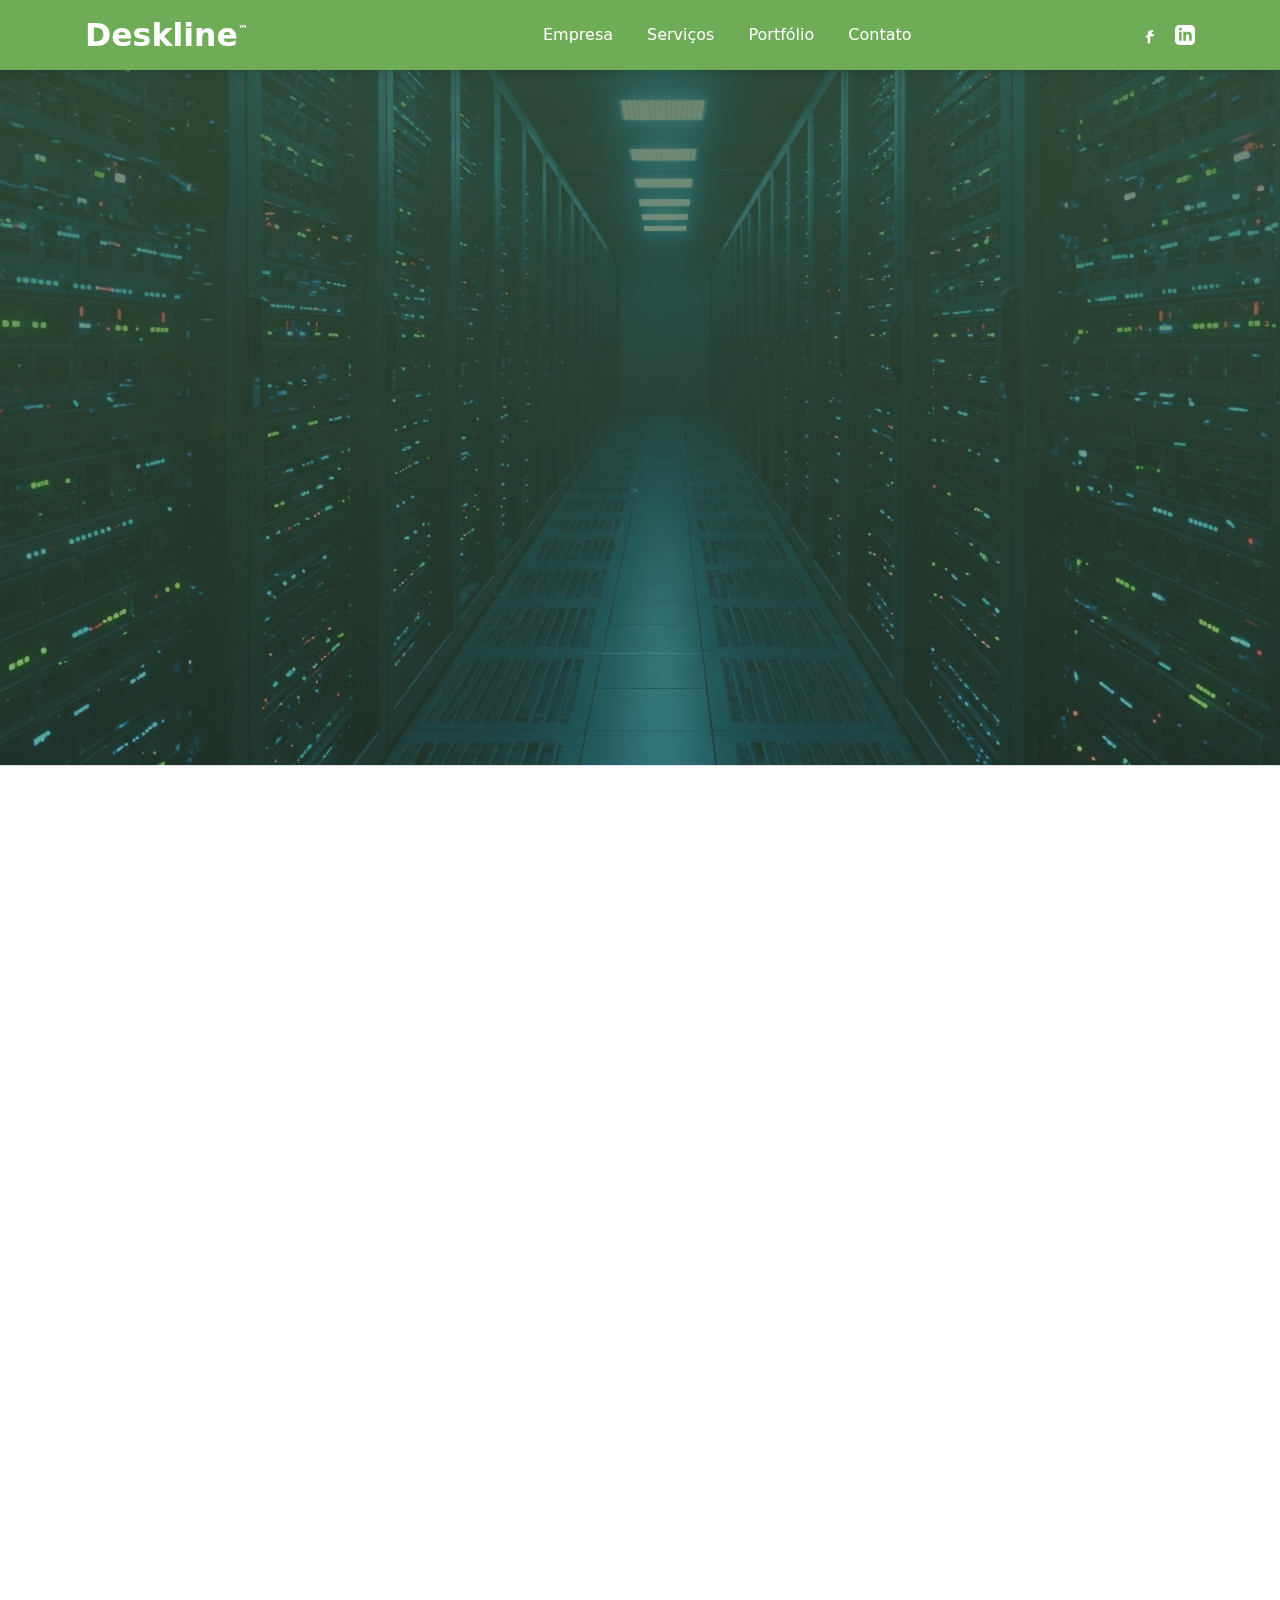
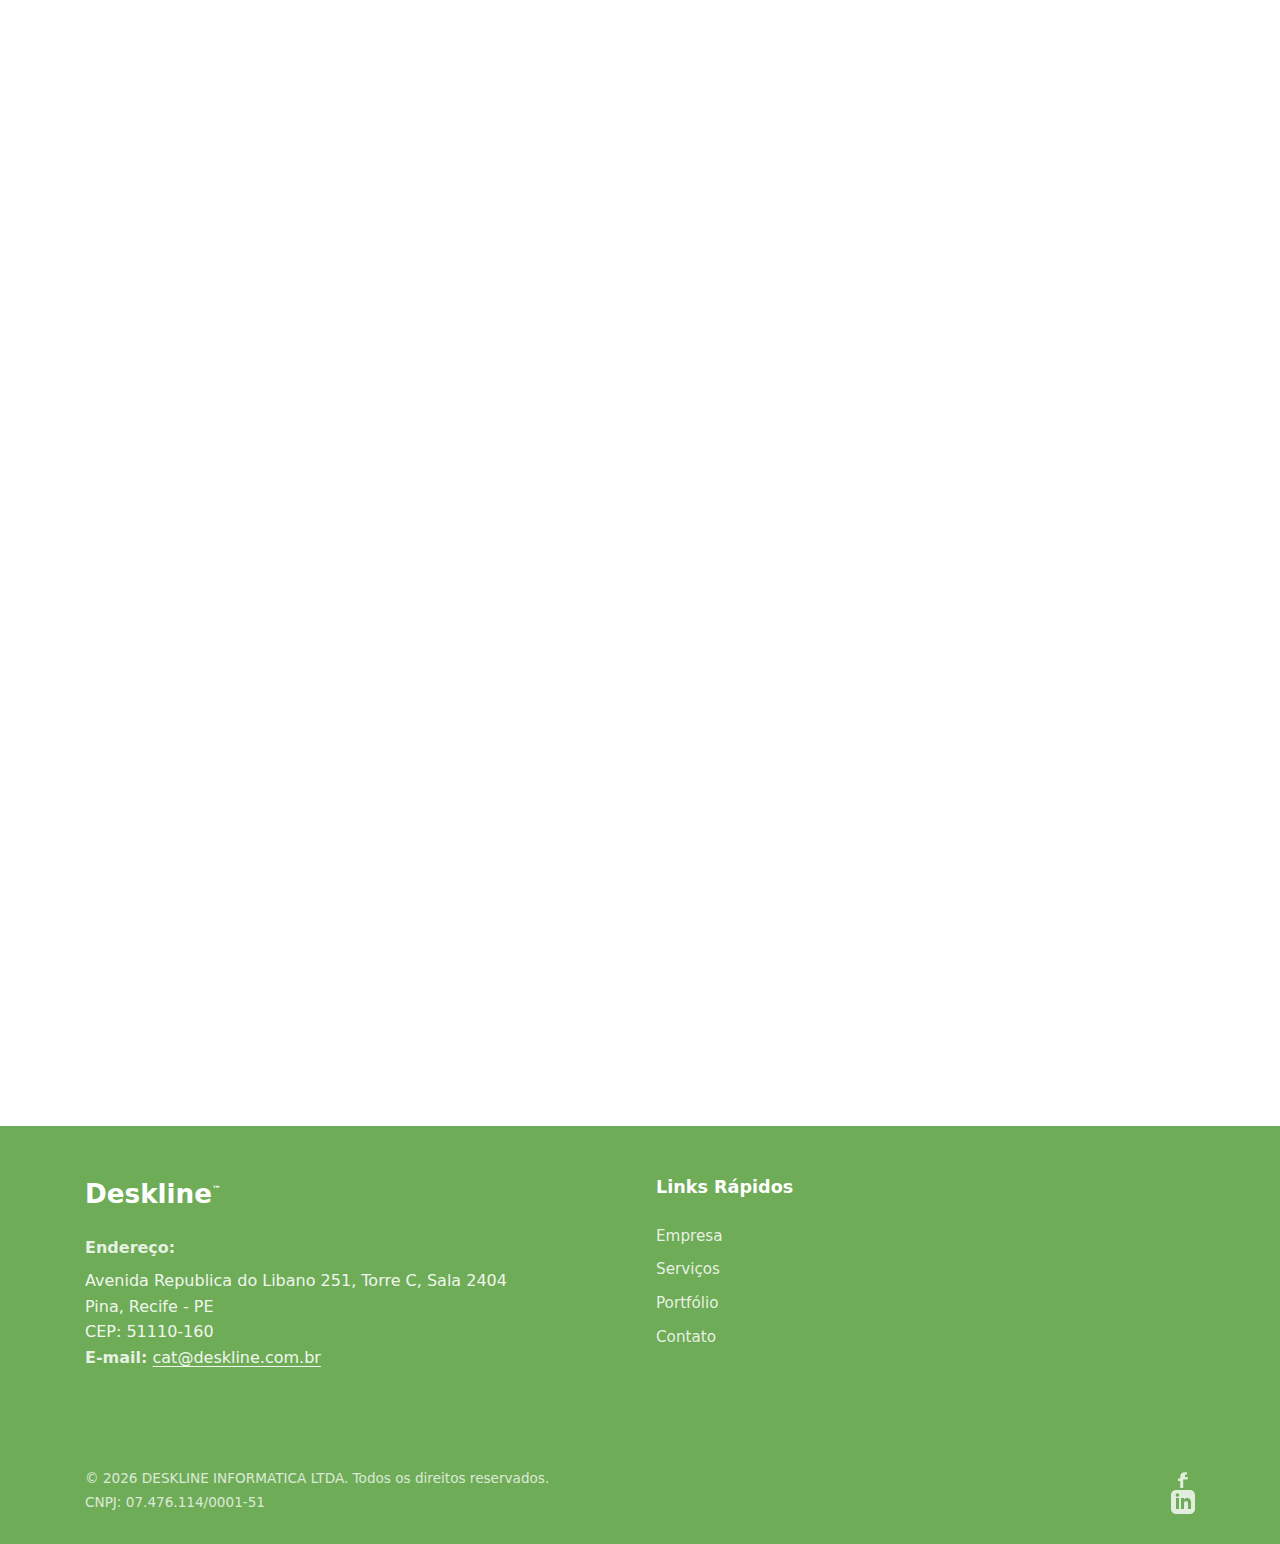
<file: index.html>
<!DOCTYPE html>
<html lang="pt-BR">
  <head>
    <meta charset="UTF-8" />
    <meta name="viewport" content="width=device-width, initial-scale=1.0" />
    <meta
      name="description"
      content="Deskline: Tecnologia e infraestrutura inovadoras para liderar o mercado. Soluções completas em sistemas, segurança e automação."
    />
    <meta
      name="keywords"
      content="Deskline, tecnologia, infraestrutura de TI, segurança, automação, controle de acesso, CFTV, projetos, Recife"
    />

    <meta property="og:type" content="website" />
    <meta property="og:url" content="https://www.deskline.com/" />
    <meta
      property="og:title"
      content="Deskline - Soluções Inovadoras em Tecnologia"
    />
    <meta
      property="og:description"
      content="Tecnologia e infraestrutura inovadoras para liderar o mercado."
    />
    <meta
      property="og:image"
      content="https://www.deskline.com/img/og-image.webp"
    />
    <meta property="twitter:card" content="summary_large_image" />
    <meta property="twitter:url" content="https://www.deskline.com/" />
    <meta
      property="twitter:title"
      content="Deskline - Soluções Inovadoras em Tecnologia"
    />
    <meta
      property="twitter:description"
      content="Tecnologia e infraestrutura inovadoras para liderar o mercado."
    />
    <meta
      property="twitter:image"
      content="https://www.deskline.com/img/twitter-image.webp"
    />
    <link rel="stylesheet" href="css/style.css" />

    <link rel="icon" href="img/favicon.svg" type="image/svg+xml" />
    <link
      rel="icon"
      href="deskline_favicon.ico"
      type="image/x-icon"
      sizes="any"
    />
    <link
      rel="icon"
      type="image/png"
      sizes="96x96"
      href="img/favicon-96x96.png"
    />
    <link
      rel="icon"
      type="image/png"
      sizes="32x32"
      href="img/favicon-32x32.png"
    />
    <link
      rel="icon"
      type="image/png"
      sizes="16x16"
      href="img/favicon-16x16.png"
    />
    <link rel="apple-touch-icon" href="img/apple-touch-icon.png" />
    <link rel="manifest" href="site.webmanifest" />

    <title>Deskline - Soluções Inovadoras em Tecnologia</title>

    <script type="application/ld+json">
      {
        "@context": "https://schema.org",
        "@type": "Corporation",
        "name": "Deskline Technology Solutions",
        "legalName": "DESKLINE INFORMATICA LTDA",
        "url": "https://www.deskline.com/",
        "logo": "https://www.deskline.com/img/deskline-logo.svg",
        "description": "Deskline oferece soluções tecnológicas inovadoras e infraestrutura de TI, incluindo controle de acesso, CFTV, automação e sistemas comerciais para empresas em Recife e região.",
        "taxID": "07476114000151",
        "address": {
          "@type": "PostalAddress",
          "streetAddress": "Avenida Republica do Libano 251, Torre C, Sala 2404",
          "addressLocality": "Recife",
          "addressRegion": "PE",
          "postalCode": "51110-160",
          "addressCountry": "BR"
        },
        "contactPoint": {
          "@type": "ContactPoint",
          "telephone": "+55-81-3463-7169",
          "email": "cat@deskline.com.br",
          "contactType": "Sales and Support",
          "areaServed": "BR",
          "availableLanguage": ["Portuguese", "English"],
          "faxNumber": "+55-81-3463-7169", // Se aplicável
          "hoursOfOperation": "Mo-Fr 8:00-18:00"
        },
        "sameAs": [
          "https://pt-br.facebook.com/deskline/",
          "https://www.linkedin.com/company/deskline-technology-solutions/"
        ]
      }
    </script>
  </head>
  <body>
    <a class="skip-link" href="#main-content">Pular para conteúdo</a>

    <header class="main-header">
      <div class="container header-container">
        <a href="/" class="logo" aria-label="Deskline - Página Inicial">
          <img src="img/deskline-logo.svg" alt="Deskline Logotipo" />
        </a>
        <nav
          class="main-nav"
          id="main-nav-menu"
          aria-label="Navegação Principal"
        >
          <ul>
            <li><a href="index.html">Empresa</a></li>
            <li><a href="servicos.html">Serviços</a></li>
            <li><a href="portfolio.html">Portfólio</a></li>
            <li><a href="contato.html">Contato</a></li>
          </ul>
        </nav>
        <div class="social-icons header-social-icons">
          <a
            href="https://pt-br.facebook.com/deskline/"
            target="_blank"
            rel="noopener noreferrer"
            aria-label="Deskline no Facebook"
          >
            <svg
              class="icon icon-facebook"
              viewBox="0 0 24 24"
              fill="currentColor"
              aria-hidden="true"
              focusable="false"
            >
              <path
                d="M14 13.5h2.5l.5-2.5h-3v-1.5c0-.6.25-1 .97-1H16V6.43c-.4-.06-1.33-.13-2.48-.13-2.54 0-4.27 1.56-4.27 4.4v1.8H7v2.5h2.25V22h3v-8.5z"
              />
            </svg>
          </a>
          <a
            href="https://www.linkedin.com/company/deskline-technology-solutions/"
            target="_blank"
            rel="noopener noreferrer"
            aria-label="Deskline no LinkedIn"
          >
            <svg
              class="icon icon-linkedin"
              viewBox="0 0 24 24"
              fill="currentColor"
              aria-hidden="true"
              focusable="false"
            >
              <path
                d="M19 0h-14c-2.761 0-5 2.239-5 5v14c0 2.761 2.239 5 5 5h14c2.762 0 5-2.239 5-5v-14c0-2.761-2.238-5-5-5zm-11 19h-3v-11h3v11zm-1.5-12.268c-.966 0-1.75-.79-1.75-1.764s.784-1.764 1.75-1.764 1.75.79 1.75 1.764-.783 1.764-1.75 1.764zm13.5 12.268h-3v-5.604c0-3.368-4-3.113-4 0v5.604h-3v-11h3v1.765c1.396-2.586 7-2.777 7 2.476v6.759z"
              />
            </svg>
          </a>
        </div>
        <button
          class="menu-toggle"
          id="menu-toggle-button"
          aria-label="Abrir menu"
          aria-expanded="false"
          aria-controls="main-nav-menu"
        >
          <span class="hamburger-box">
            <span class="hamburger-inner"></span>
          </span>
        </button>
      </div>
    </header>

    <main id="main-content">
      <section class="hero-section fade-in-section">
        <div class="container">
          <h1>Soluções Inovadoras para Empresas Líderes no Mercado</h1>
        </div>
      </section>

      <section id="sobre" class="about-section fade-in-section">
        <div class="container about-outer-container">
          <div class="about-inner-container">
            <div class="about-text">
              <h2>Deskline: Entregando Excelência em tudo o que faz</h2>
              <p>
                A Deskline é uma empresa de tecnologia de primeira linha com
                mais de 20 anos de experiência. Somos especializados em
                projetos, suporte e manutenção de sistemas comerciais,
                oferecendo soluções de ponta a ponta. Nossa missão é fornecer e
                manter sistemas duráveis e de alta qualidade, garantindo a
                máxima satisfação do cliente, o que nos torna um nome confiável
                e reconhecido no mercado.
              </p>
            </div>
            <div class="about-image"></div>
          </div>
        </div>
      </section>

      <section id="empresa" class="features-section fade-in-section">
        <div class="container features-container">
          <div class="features-title">
            <h2 class="section-title">Por que escolher a Deskline?</h2>
          </div>
          <div class="features-grid"></div>
        </div>
      </section>

      <section class="cta-section fade-in-section">
        <div class="container cta-container">
          <div class="cta-image"></div>
          <div class="cta-content">
            <h3 class="section-title-small">
              O passo inicial do seu próximo empreendimento
            </h3>
            <p>
              Entre em contato conosco e deixe nossa experiência de nossa equipe
              dar vida à sua visão. Estamos comprometidos em entregar resultados
              excepcionais e exceder suas expectativas.
            </p>
            <a href="contato.html" class="btn btn-cta">Iniciar Conversa</a>
          </div>
        </div>
      </section>
    </main>

    <footer class="main-footer">
      <div class="container">
        <div class="footer-top">
          <div class="footer-block footer-about">
            <div class="footer-logo">
              <a href="/" aria-label="Deskline - Página Inicial"
                ><img src="img/deskline-logo.svg" alt="Deskline Logotipo"
              /></a>
            </div>
            <div class="footer-address">
              <p><strong>Endereço:</strong></p>
              <address>
                Avenida Republica do Libano 251, Torre C, Sala 2404<br />Pina,
                Recife - PE<br />CEP: 51110-160
              </address>
              <p>
                <strong>E-mail:</strong>
                <a href="mailto:cat@deskline.com.br">cat@deskline.com.br</a>
              </p>
            </div>
          </div>
          <div class="footer-block footer-links">
            <h4>Links Rápidos</h4>
            <nav class="footer-nav" aria-label="Navegação do Rodapé">
              <ul>
                <li><a href="index.html">Empresa</a></li>
                <li><a href="servicos.html">Serviços</a></li>
                <li><a href="portfolio.html">Portfólio</a></li>
                <li><a href="contato.html">Contato</a></li>
              </ul>
            </nav>
          </div>
        </div>
        <div class="footer-bottom">
          <div class="footer-copyright">
            <p>
              &copy; <span id="current-year"></span> DESKLINE INFORMATICA LTDA.
              Todos os direitos reservados.
            </p>
            <p>CNPJ: 07.476.114/0001-51</p>
          </div>
          <div class="footer-social-icons">
            <a
              href="https://pt-br.facebook.com/deskline/"
              target="_blank"
              rel="noopener noreferrer"
              aria-label="Deskline no Facebook"
              ><svg
                class="icon icon-facebook"
                viewBox="0 0 24 24"
                fill="currentColor"
                aria-hidden="true"
                focusable="false"
              >
                <path
                  d="M14 13.5h2.5l.5-2.5h-3v-1.5c0-.6.25-1 .97-1H16V6.43c-.4-.06-1.33-.13-2.48-.13-2.54 0-4.27 1.56-4.27 4.4v1.8H7v2.5h2.25V22h3v-8.5z"
                /></svg
            ></a>
            <a
              href="https://www.linkedin.com/company/deskline-technology-solutions/"
              target="_blank"
              rel="noopener noreferrer"
              aria-label="Deskline no LinkedIn"
              ><svg
                class="icon icon-linkedin"
                viewBox="0 0 24 24"
                fill="currentColor"
                aria-hidden="true"
                focusable="false"
              >
                <path
                  d="M19 0h-14c-2.761 0-5 2.239-5 5v14c0 2.761 2.239 5 5 5h14c2.762 0 5-2.239 5-5v-14c0-2.761-2.238-5-5-5zm-11 19h-3v-11h3v11zm-1.5-12.268c-.966 0-1.75-.79-1.75-1.764s.784-1.764 1.75-1.764 1.75.79 1.75 1.764-.783 1.764-1.75 1.764zm13.5 12.268h-3v-5.604c0-3.368-4-3.113-4 0v5.604h-3v-11h3v1.765c1.396-2.586 7-2.777 7 2.476v6.759z"
                /></svg
            ></a>
          </div>
        </div>
      </div>
    </footer>

    <script type="module" src="js/script.js"></script>
  </body>
</html>
</file>
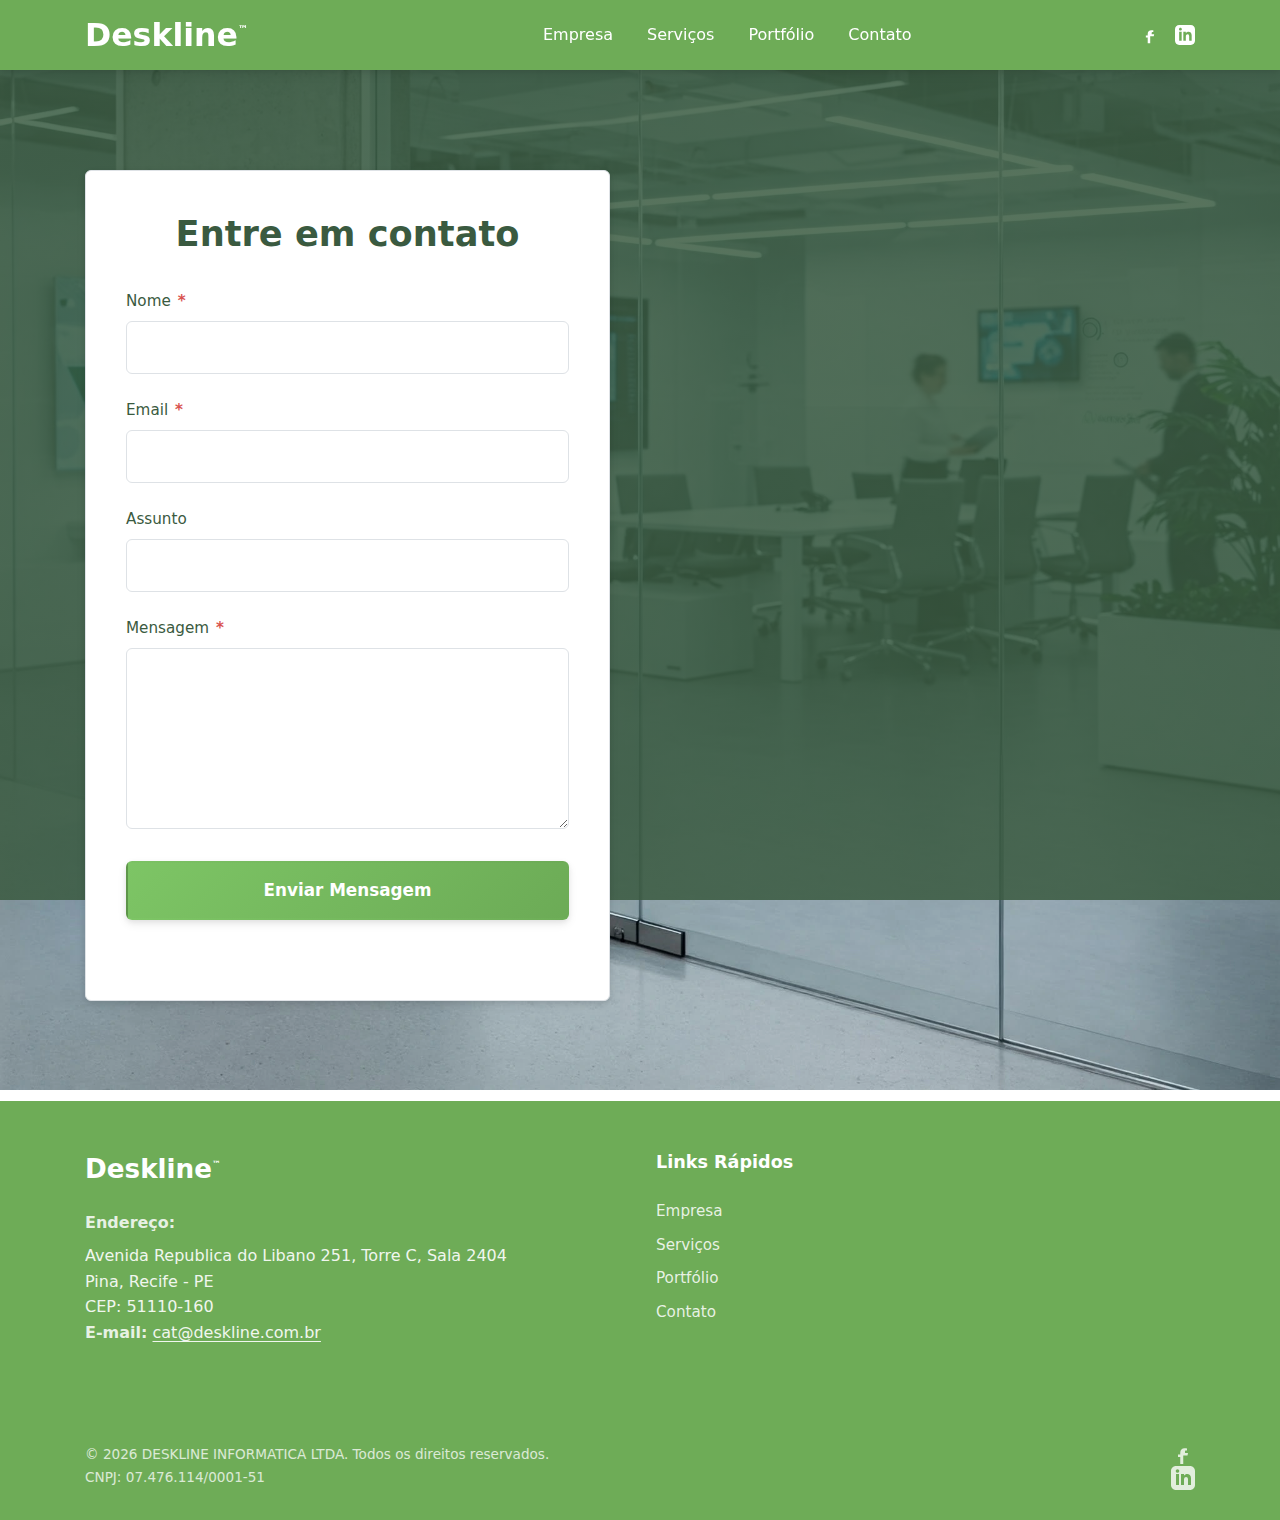
<file: contato.html>
<!DOCTYPE html>
<html lang="pt-BR">
  <head>
    <meta charset="UTF-8" />
    <meta name="viewport" content="width=device-width, initial-scale=1.0" />
    <meta
      name="description"
      content="Entre em contato com a Deskline para soluções inovadoras em tecnologia e infraestrutura."
    />
    <meta
      name="keywords"
      content="Deskline, contato, telefone, email, orçamento, tecnologia, infraestrutura de TI, Recife"
    />
    <meta
      property="og:title"
      content="Contato - Deskline Soluções Inovadoras"
    />
    <meta property="og:url" content="https://www.deskline.com/contato.html" />
    <link rel="stylesheet" href="css/style.css" />
    <link rel="icon" href="img/favicon.svg" type="image/svg+xml" />
    <link rel="icon" href="favicon.ico" type="image/x-icon" sizes="any" />
    <link
      rel="icon"
      type="image/png"
      sizes="96x96"
      href="img/favicon-96x96.png"
    />
    <link
      rel="icon"
      type="image/png"
      sizes="32x32"
      href="img/favicon-32x32.png"
    />
    <link
      rel="icon"
      type="image/png"
      sizes="16x16"
      href="img/favicon-16x16.png"
    />
    <link rel="apple-touch-icon" href="img/apple-touch-icon.png" />
    <link rel="manifest" href="site.webmanifest" />

    <title>Contato - Deskline Soluções Inovadoras</title>

    <script type="application/ld+json">
      {
        "@context": "https://schema.org",
        "@type": "ContactPage",
        "name": "Contato - Deskline Technology Solutions",
        "url": "https://www.deskline.com/contato.html", // Atualize URL
        "mainEntity": {
          "@type": "Corporation",
          "name": "Deskline Technology Solutions"
          // Incluir outros dados da corporação se desejar
        }
      }
    </script>
  </head>
  <body>
    <a class="skip-link" href="#main-content">Pular para conteúdo</a>

    <header class="main-header">
      <div class="container header-container">
        <a href="/" class="logo" aria-label="Deskline - Página Inicial">
          <img src="img/deskline-logo.svg" alt="Deskline Logotipo" />
        </a>
        <nav
          class="main-nav"
          id="main-nav-menu"
          aria-label="Navegação Principal"
        >
          <ul>
            <li><a href="index.html#sobre">Empresa</a></li>
            <li><a href="servicos.html">Serviços</a></li>
            <li><a href="portfolio.html">Portfólio</a></li>
            <li><a href="contato.html">Contato</a></li>
          </ul>
        </nav>
        <div class="social-icons header-social-icons">
          <a
            href="https://pt-br.facebook.com/deskline/"
            target="_blank"
            rel="noopener noreferrer"
            aria-label="Deskline no Facebook"
            ><svg
              class="icon icon-facebook"
              viewBox="0 0 24 24"
              fill="currentColor"
              aria-hidden="true"
              focusable="false"
            >
              <path
                d="M14 13.5h2.5l.5-2.5h-3v-1.5c0-.6.25-1 .97-1H16V6.43c-.4-.06-1.33-.13-2.48-.13-2.54 0-4.27 1.56-4.27 4.4v1.8H7v2.5h2.25V22h3v-8.5z"
              /></svg
          ></a>
          <a
            href="https://www.linkedin.com/company/deskline-technology-solutions/"
            target="_blank"
            rel="noopener noreferrer"
            aria-label="Deskline no LinkedIn"
            ><svg
              class="icon icon-linkedin"
              viewBox="0 0 24 24"
              fill="currentColor"
              aria-hidden="true"
              focusable="false"
            >
              <path
                d="M19 0h-14c-2.761 0-5 2.239-5 5v14c0 2.761 2.239 5 5 5h14c2.762 0 5-2.239 5-5v-14c0-2.761-2.238-5-5-5zm-11 19h-3v-11h3v11zm-1.5-12.268c-.966 0-1.75-.79-1.75-1.764s.784-1.764 1.75-1.764 1.75.79 1.75 1.764-.783 1.764-1.75 1.764zm13.5 12.268h-3v-5.604c0-3.368-4-3.113-4 0v5.604h-3v-11h3v1.765c1.396-2.586 7-2.777 7 2.476v6.759z"
              /></svg
          ></a>
        </div>
        <button
          class="menu-toggle"
          id="menu-toggle-button"
          aria-label="Abrir menu"
          aria-expanded="false"
          aria-controls="main-nav-menu"
        >
          <span class="hamburger-box"
            ><span class="hamburger-inner"></span
          ></span>
        </button>
      </div>
    </header>

    <main id="main-content">
      <section class="contact-section">
        <div class="container contact-container">
          <div class="contact-form-wrapper">
            <h2 class="section-title">Entre em contato</h2>
            <form
              id="contact-form"
              action="enviar_contato.php"
              method="POST"
              novalidate
            >
              <input
                type="hidden"
                name="csrf_token"
                value="SEU_TOKEN_CSRF_AQUI"
              />
              <div class="form-group">
                <label for="name">Nome <span class="required">*</span></label>
                <input
                  type="text"
                  id="name"
                  name="name"
                  required
                  aria-required="true"
                  aria-describedby="name-error"
                />
                <span
                  class="error-message"
                  id="name-error"
                  role="alert"
                  aria-live="polite"
                ></span>
              </div>
              <div class="form-group">
                <label for="email">Email <span class="required">*</span></label>
                <input
                  type="email"
                  id="email"
                  name="email"
                  required
                  aria-required="true"
                  aria-describedby="email-error"
                />
                <span
                  class="error-message"
                  id="email-error"
                  role="alert"
                  aria-live="polite"
                ></span>
              </div>
              <div class="form-group">
                <label for="subject">Assunto</label>
                <input type="text" id="subject" name="subject" />
              </div>
              <div class="form-group">
                <label for="message"
                  >Mensagem <span class="required">*</span></label
                >
                <textarea
                  id="message"
                  name="message"
                  rows="6"
                  required
                  aria-required="true"
                  aria-describedby="message-error"
                ></textarea>
                <span
                  class="error-message"
                  id="message-error"
                  role="alert"
                  aria-live="polite"
                ></span>
              </div>
              <button type="submit" class="btn btn-submit">
                Enviar Mensagem
              </button>
              <input
                type="text"
                name="honeypot"
                class="honeypot"
                aria-hidden="true"
              />
            </form>
            <p id="form-status" role="status" aria-live="polite"></p>
          </div>
          <div class="contact-image"></div>
        </div>
      </section>
    </main>

    <footer class="main-footer">
      <div class="container">
        <div class="footer-top">
          <div class="footer-block footer-about">
            <div class="footer-logo">
              <a href="/" aria-label="Deskline - Página Inicial"
                ><img src="img/deskline-logo.svg" alt="Deskline Logotipo"
              /></a>
            </div>
            <div class="footer-address">
              <p><strong>Endereço:</strong></p>
              <address>
                Avenida Republica do Libano 251, Torre C, Sala 2404<br />Pina,
                Recife - PE<br />CEP: 51110-160
              </address>
              <p>
                <strong>E-mail:</strong>
                <a href="mailto:cat@deskline.com.br">cat@deskline.com.br</a>
              </p>
            </div>
          </div>
          <div class="footer-block footer-links">
            <h4>Links Rápidos</h4>
            <nav class="footer-nav" aria-label="Navegação do Rodapé">
              <ul>
                <li><a href="index.html#sobre">Empresa</a></li>
                <li><a href="servicos.html">Serviços</a></li>
                <li><a href="portfolio.html">Portfólio</a></li>
                <li><a href="contato.html">Contato</a></li>
              </ul>
            </nav>
          </div>
        </div>
        <div class="footer-bottom">
          <div class="footer-copyright">
            <p>
              &copy; <span id="current-year"></span> DESKLINE INFORMATICA LTDA.
              Todos os direitos reservados.
            </p>
            <p>CNPJ: 07.476.114/0001-51</p>
          </div>
          <div class="footer-social-icons">
            <a
              href="https://pt-br.facebook.com/deskline/"
              target="_blank"
              rel="noopener noreferrer"
              aria-label="Deskline no Facebook"
              ><svg
                class="icon icon-facebook"
                viewBox="0 0 24 24"
                fill="currentColor"
                aria-hidden="true"
                focusable="false"
              >
                <path
                  d="M14 13.5h2.5l.5-2.5h-3v-1.5c0-.6.25-1 .97-1H16V6.43c-.4-.06-1.33-.13-2.48-.13-2.54 0-4.27 1.56-4.27 4.4v1.8H7v2.5h2.25V22h3v-8.5z"
                /></svg
            ></a>
            <a
              href="https://www.linkedin.com/company/deskline-technology-solutions/"
              target="_blank"
              rel="noopener noreferrer"
              aria-label="Deskline no LinkedIn"
              ><svg
                class="icon icon-linkedin"
                viewBox="0 0 24 24"
                fill="currentColor"
                aria-hidden="true"
                focusable="false"
              >
                <path
                  d="M19 0h-14c-2.761 0-5 2.239-5 5v14c0 2.761 2.239 5 5 5h14c2.762 0 5-2.239 5-5v-14c0-2.761-2.238-5-5-5zm-11 19h-3v-11h3v11zm-1.5-12.268c-.966 0-1.75-.79-1.75-1.764s.784-1.764 1.75-1.764 1.75.79 1.75 1.764-.783 1.764-1.75 1.764zm13.5 12.268h-3v-5.604c0-3.368-4-3.113-4 0v5.604h-3v-11h3v1.765c1.396-2.586 7-2.777 7 2.476v6.759z"
                /></svg
            ></a>
          </div>
        </div>
      </div>
    </footer>

    <script type="module" src="js/script.js"></script>
  </body>
</html>
</file>
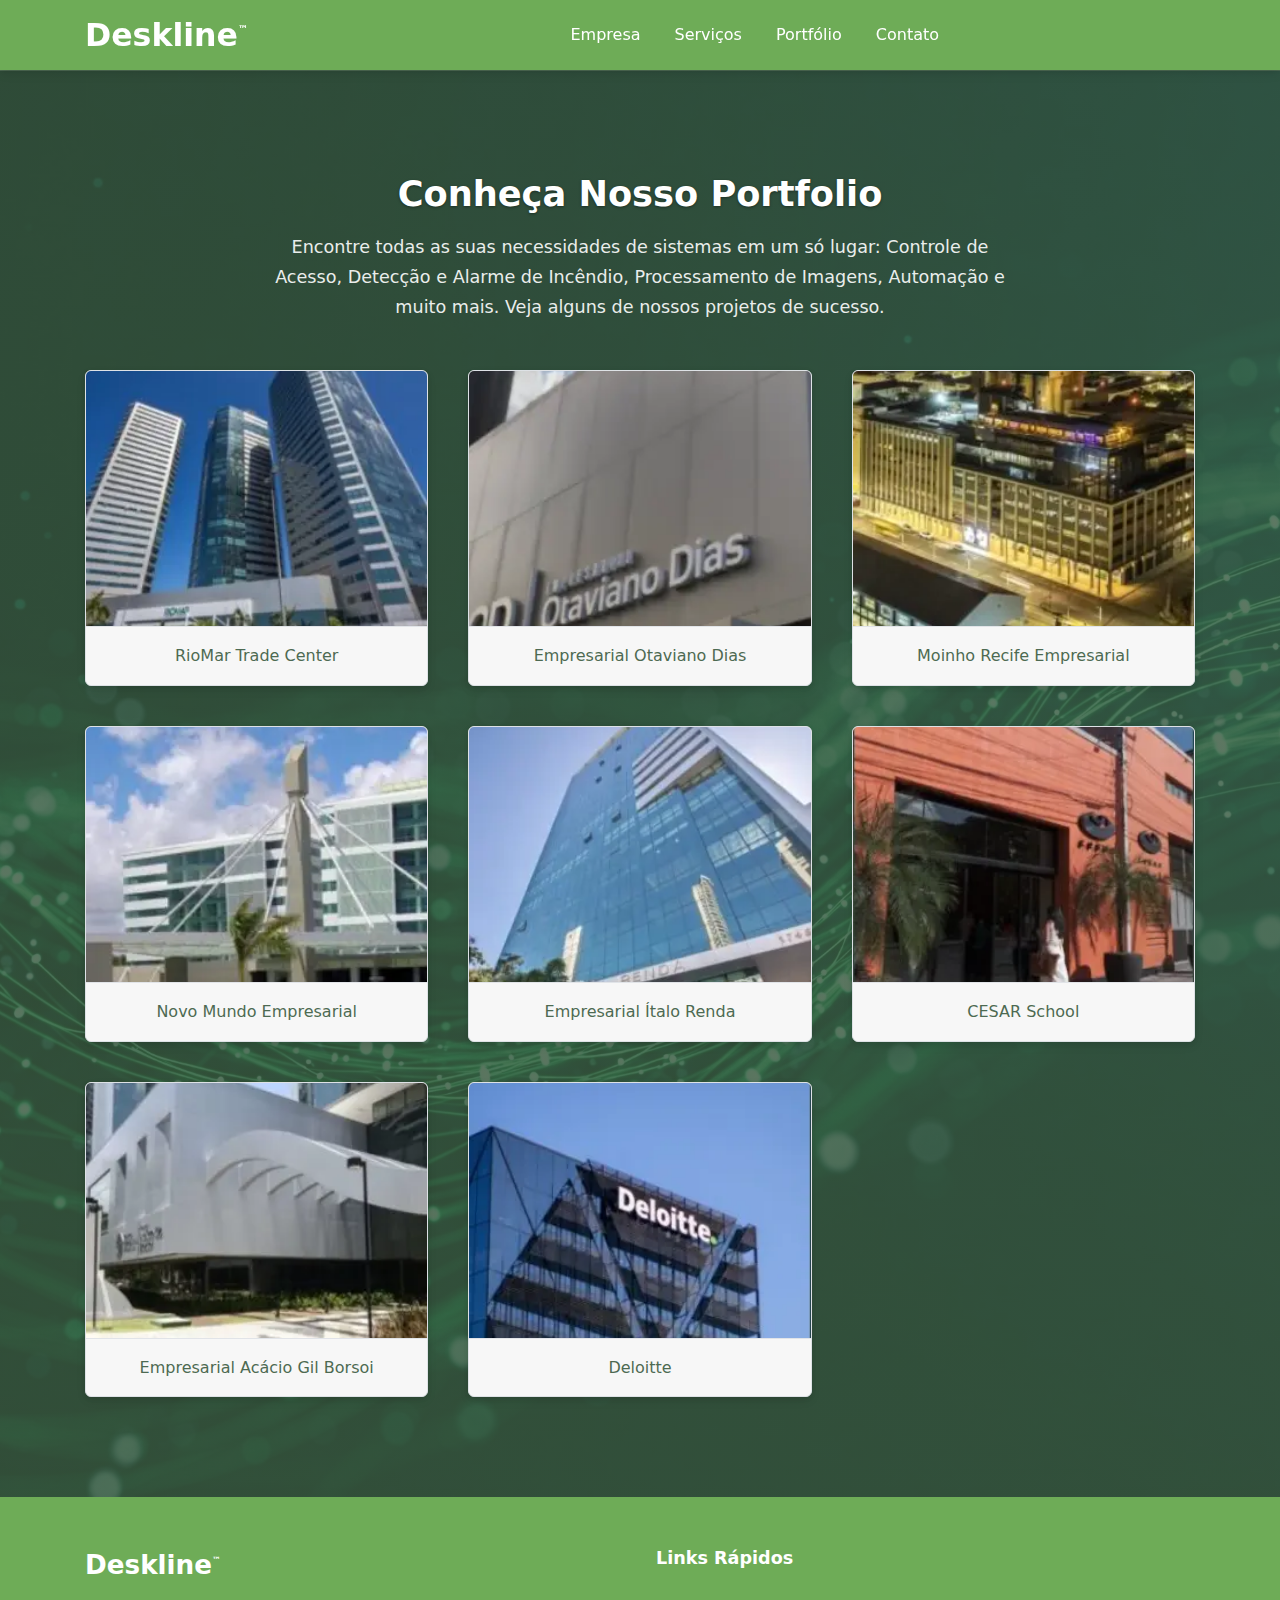
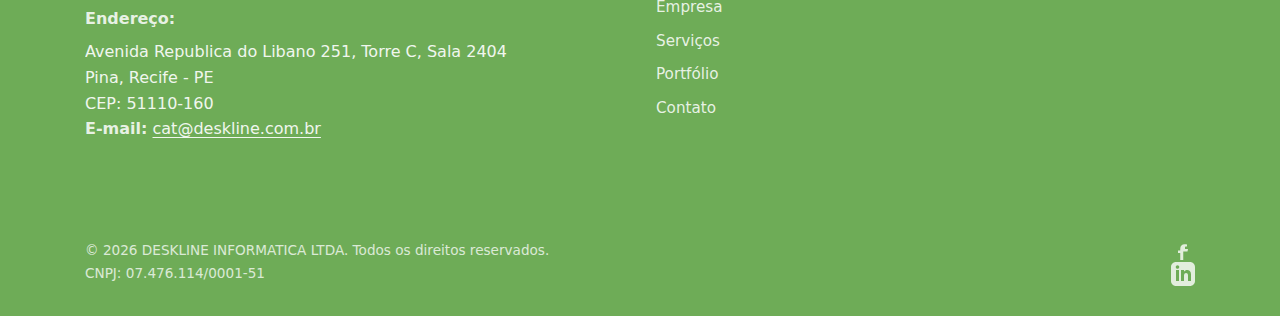
<file: portfolio.html>
<!DOCTYPE html>
<html lang="pt-BR">
  <head>
    <meta charset="UTF-8" />
    <meta name="viewport" content="width=device-width, initial-scale=1.0" />
    <meta
      name="description"
      content="Explore o portfólio de projetos e soluções de sucesso implementados pela Deskline."
    />
    <meta
      name="keywords"
      content="Deskline, portfólio, projetos, cases, clientes, tecnologia, infraestrutura de TI"
    />
    <link rel="stylesheet" href="css/style.css" />
    <link rel="icon" href="img/favicon.svg" type="image/svg+xml" />
    <link rel="icon" href="favicon.ico" type="image/x-icon" sizes="any" />
    <title>Portfólio - Deskline Soluções Inovadoras</title>
    <script type="application/ld+json">
      {
        "@context": "https://schema.org",
        "@type": "CollectionPage",
        "name": "Portfólio - Deskline Technology Solutions",
        "url": "https://www.deskline.com/portfolio.html",
        "mainEntity": {
          "@type": "ItemList",
          "itemListElement": []
        }
      }
    </script>
  </head>
  <body>
    <a class="skip-link" href="#main-content">Pular para conteúdo</a>

    <header class="main-header">
      <div class="container header-container">
        <a href="/" class="logo" aria-label="Deskline - Página Inicial">
          <img src="img/deskline-logo.svg" alt="Deskline Logotipo" />
        </a>
        <nav
          class="main-nav"
          id="main-nav-menu"
          aria-label="Navegação Principal"
        >
          <ul>
            <li><a href="index.html#sobre">Empresa</a></li>
            <li><a href="servicos.html">Serviços</a></li>
            <li><a href="portfolio.html">Portfólio</a></li>
            <li><a href="contato.html">Contato</a></li>
          </ul>
        </nav>
        <div class="social-icons header-social-icons"></div>
        <button
          class="menu-toggle"
          id="menu-toggle-button"
          aria-label="Abrir menu"
          aria-expanded="false"
          aria-controls="main-nav-menu"
        >
          <span class="hamburger-box"
            ><span class="hamburger-inner"></span
          ></span>
        </button>
      </div>
    </header>

    <main id="main-content">
      <section class="portfolio-section fade-in-section">
        <div class="container">
          <h2 class="section-title">Conheça Nosso Portfolio</h2>
          <p class="portfolio-description">
            Encontre todas as suas necessidades de sistemas em um só lugar:
            Controle de Acesso, Detecção e Alarme de Incêndio, Processamento de
            Imagens, Automação e muito mais. Veja alguns de nossos projetos de
            sucesso.
          </p>
          <div class="portfolio-grid"></div>
        </div>
      </section>
    </main>
    <footer class="main-footer">
      <div class="container">
        <div class="footer-top">
          <div class="footer-block footer-about">
            <div class="footer-logo">
              <a href="/" aria-label="Deskline - Página Inicial"
                ><img src="img/deskline-logo.svg" alt="Deskline Logotipo"
              /></a>
            </div>
            <div class="footer-address">
              <p><strong>Endereço:</strong></p>
              <address>
                Avenida Republica do Libano 251, Torre C, Sala 2404<br />Pina,
                Recife - PE<br />CEP: 51110-160
              </address>
              <p>
                <strong>E-mail:</strong>
                <a href="mailto:cat@deskline.com.br">cat@deskline.com.br</a>
              </p>
            </div>
          </div>
          <div class="footer-block footer-links">
            <h4>Links Rápidos</h4>
            <nav class="footer-nav" aria-label="Navegação do Rodapé">
              <ul>
                <li><a href="index.html">Empresa</a></li>
                <li><a href="servicos.html">Serviços</a></li>
                <li><a href="portfolio.html">Portfólio</a></li>
                <li><a href="contato.html">Contato</a></li>
              </ul>
            </nav>
          </div>
        </div>
        <div class="footer-bottom">
          <div class="footer-copyright">
            <p>
              &copy; <span id="current-year"></span> DESKLINE INFORMATICA LTDA.
              Todos os direitos reservados.
            </p>
            <p>CNPJ: 07.476.114/0001-51</p>
          </div>
          <div class="footer-social-icons">
            <a
              href="https://pt-br.facebook.com/deskline/"
              target="_blank"
              rel="noopener noreferrer"
              aria-label="Deskline no Facebook"
              ><svg
                class="icon icon-facebook"
                viewBox="0 0 24 24"
                fill="currentColor"
                aria-hidden="true"
                focusable="false"
              >
                <path
                  d="M14 13.5h2.5l.5-2.5h-3v-1.5c0-.6.25-1 .97-1H16V6.43c-.4-.06-1.33-.13-2.48-.13-2.54 0-4.27 1.56-4.27 4.4v1.8H7v2.5h2.25V22h3v-8.5z"
                /></svg
            ></a>
            <a
              href="https://www.linkedin.com/company/deskline-technology-solutions/"
              target="_blank"
              rel="noopener noreferrer"
              aria-label="Deskline no LinkedIn"
              ><svg
                class="icon icon-linkedin"
                viewBox="0 0 24 24"
                fill="currentColor"
                aria-hidden="true"
                focusable="false"
              >
                <path
                  d="M19 0h-14c-2.761 0-5 2.239-5 5v14c0 2.761 2.239 5 5 5h14c2.762 0 5-2.239 5-5v-14c0-2.761-2.238-5-5-5zm-11 19h-3v-11h3v11zm-1.5-12.268c-.966 0-1.75-.79-1.75-1.764s.784-1.764 1.75-1.764 1.75.79 1.75 1.764-.783 1.764-1.75 1.764zm13.5 12.268h-3v-5.604c0-3.368-4-3.113-4 0v5.604h-3v-11h3v1.765c1.396-2.586 7-2.777 7 2.476v6.759z"
                /></svg
            ></a>
          </div>
        </div>
      </div>
    </footer>
    <script type="module" src="js/script.js"></script>
  </body>
</html>
</file>
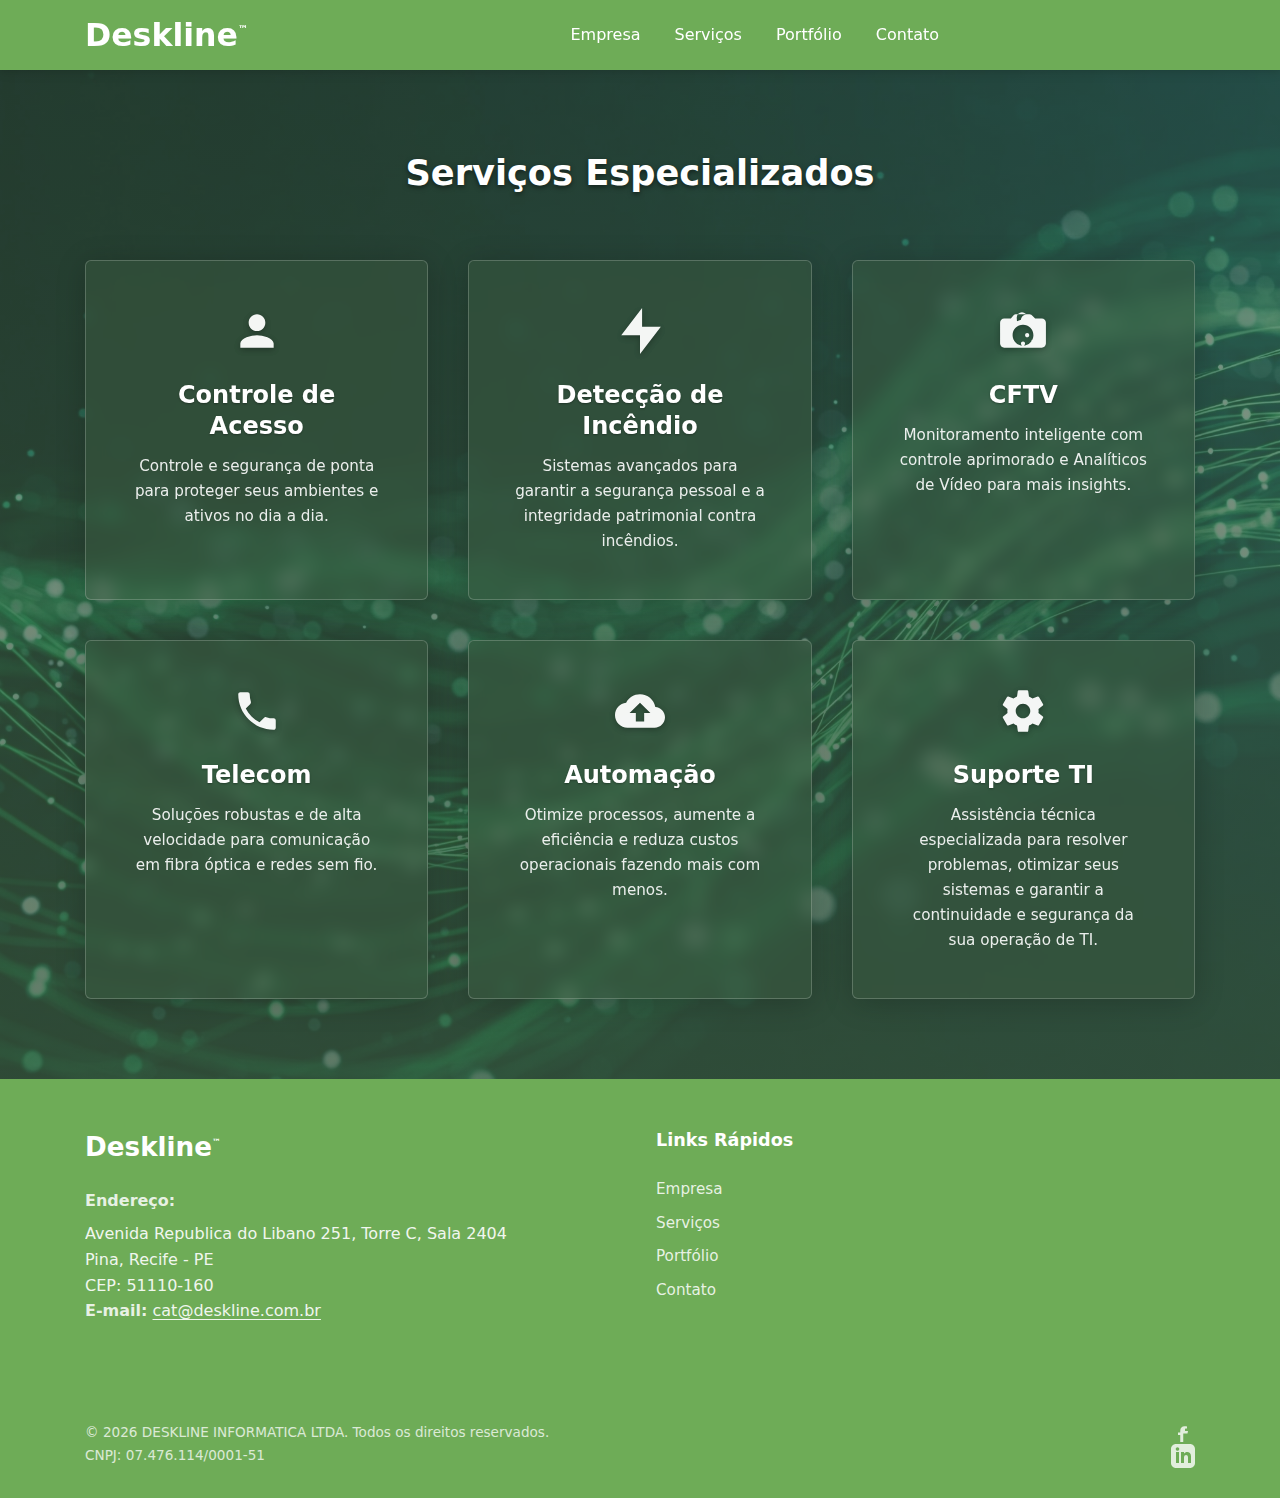
<file: servicos.html>
<!DOCTYPE html>
<html lang="pt-BR">
  <head>
    <meta charset="UTF-8" />
    <meta name="viewport" content="width=device-width, initial-scale=1.0" />
    <meta
      name="description"
      content="Conheça os serviços especializados da Deskline em controle de acesso, CFTV, automação, telecom e mais."
    />
    <meta
      name="keywords"
      content="Deskline, serviços, controle de acesso, CFTV, automação, telecom, detecção de incêndio, suporte TI"
    />
    <link rel="stylesheet" href="css/style.css" />
    <link rel="icon" href="img/favicon.svg" type="image/svg+xml" />
    <link rel="icon" href="favicon.ico" type="image/x-icon" sizes="any" />
    <title>Serviços - Deskline Soluções Inovadoras</title>
    <script type="application/ld+json">
      {
        "@context": "https://schema.org",
        "@type": "CollectionPage",
        "name": "Serviços - Deskline Technology Solutions",
        "url": "https://www.deskline.com/servicos.html",
        "mainEntity": {
          "@type": "ItemList",
          "itemListElement": []
        }
      }
    </script>
  </head>
  <body>
    <a class="skip-link" href="#main-content">Pular para conteúdo</a>

    <header class="main-header">
      <div class="container header-container">
        <a href="/" class="logo" aria-label="Deskline - Página Inicial">
          <img src="img/deskline-logo.svg" alt="Deskline Logotipo" />
        </a>
        <nav
          class="main-nav"
          id="main-nav-menu"
          aria-label="Navegação Principal"
        >
          <ul>
            <li><a href="index.html">Empresa</a></li>
            <li><a href="servicos.html">Serviços</a></li>
            <li><a href="portfolio.html">Portfólio</a></li>
            <li><a href="contato.html">Contato</a></li>
          </ul>
        </nav>
        <div class="social-icons header-social-icons"></div>
        <button
          class="menu-toggle"
          id="menu-toggle-button"
          aria-label="Abrir menu"
          aria-expanded="false"
          aria-controls="main-nav-menu"
        >
          <span class="hamburger-box"
            ><span class="hamburger-inner"></span
          ></span>
        </button>
      </div>
    </header>
    <main id="main-content">
      <section class="services-section fade-in-section">
        <div class="container">
          <h2 class="section-title">Serviços Especializados</h2>
          <div class="services-grid"></div>
        </div>
      </section>
    </main>
    <footer class="main-footer">
      <div class="container">
        <div class="footer-top">
          <div class="footer-block footer-about">
            <div class="footer-logo">
              <a href="/" aria-label="Deskline - Página Inicial"
                ><img src="img/deskline-logo.svg" alt="Deskline Logotipo"
              /></a>
            </div>
            <div class="footer-address">
              <p><strong>Endereço:</strong></p>
              <address>
                Avenida Republica do Libano 251, Torre C, Sala 2404<br />Pina,
                Recife - PE<br />CEP: 51110-160
              </address>
              <p>
                <strong>E-mail:</strong>
                <a href="mailto:cat@deskline.com.br">cat@deskline.com.br</a>
              </p>
            </div>
          </div>
          <div class="footer-block footer-links">
            <h4>Links Rápidos</h4>
            <nav class="footer-nav" aria-label="Navegação do Rodapé">
              <ul>
                <li><a href="index.html#sobre">Empresa</a></li>
                <li><a href="servicos.html">Serviços</a></li>
                <li><a href="portfolio.html">Portfólio</a></li>
                <li><a href="contato.html">Contato</a></li>
              </ul>
            </nav>
          </div>
        </div>
        <div class="footer-bottom">
          <div class="footer-copyright">
            <p>
              &copy; <span id="current-year"></span> DESKLINE INFORMATICA LTDA.
              Todos os direitos reservados.
            </p>
            <p>CNPJ: 07.476.114/0001-51</p>
          </div>
          <div class="footer-social-icons">
            <a
              href="https://pt-br.facebook.com/deskline/"
              target="_blank"
              rel="noopener noreferrer"
              aria-label="Deskline no Facebook"
              ><svg
                class="icon icon-facebook"
                viewBox="0 0 24 24"
                fill="currentColor"
                aria-hidden="true"
                focusable="false"
              >
                <path
                  d="M14 13.5h2.5l.5-2.5h-3v-1.5c0-.6.25-1 .97-1H16V6.43c-.4-.06-1.33-.13-2.48-.13-2.54 0-4.27 1.56-4.27 4.4v1.8H7v2.5h2.25V22h3v-8.5z"
                /></svg
            ></a>
            <a
              href="https://www.linkedin.com/company/deskline-technology-solutions/"
              target="_blank"
              rel="noopener noreferrer"
              aria-label="Deskline no LinkedIn"
              ><svg
                class="icon icon-linkedin"
                viewBox="0 0 24 24"
                fill="currentColor"
                aria-hidden="true"
                focusable="false"
              >
                <path
                  d="M19 0h-14c-2.761 0-5 2.239-5 5v14c0 2.761 2.239 5 5 5h14c2.762 0 5-2.239 5-5v-14c0-2.761-2.238-5-5-5zm-11 19h-3v-11h3v11zm-1.5-12.268c-.966 0-1.75-.79-1.75-1.764s.784-1.764 1.75-1.764 1.75.79 1.75 1.764-.783 1.764-1.75 1.764zm13.5 12.268h-3v-5.604c0-3.368-4-3.113-4 0v5.604h-3v-11h3v1.765c1.396-2.586 7-2.777 7 2.476v6.759z"
                /></svg
            ></a>
          </div>
        </div>
      </div>
    </footer>
    <script type="module" src="js/script.js"></script>
  </body>
</html>
</file>
<file: css/style.css>
/* css/style.css */

@import url("base/_reset.css");
@import url("base/_variables.css");
@import url("base/_base.css");

@import url("layout/_layout.css");

@import url("components/_buttons.css");
@import url("components/_forms.css");
@import url("components/_header.css");
@import url("components/_navigation.css");
@import url("components/_social-icons.css");
@import url("components/_portfolio-grid.css");
@import url("components/_footer.css");

@import url("sections/_hero.css");
@import url("sections/_about.css");
@import url("sections/_services.css");
@import url("sections/_portfolio.css");
@import url("sections/_contact.css");
@import url("sections/_features.css");
@import url("sections/_cta.css");
</file>
